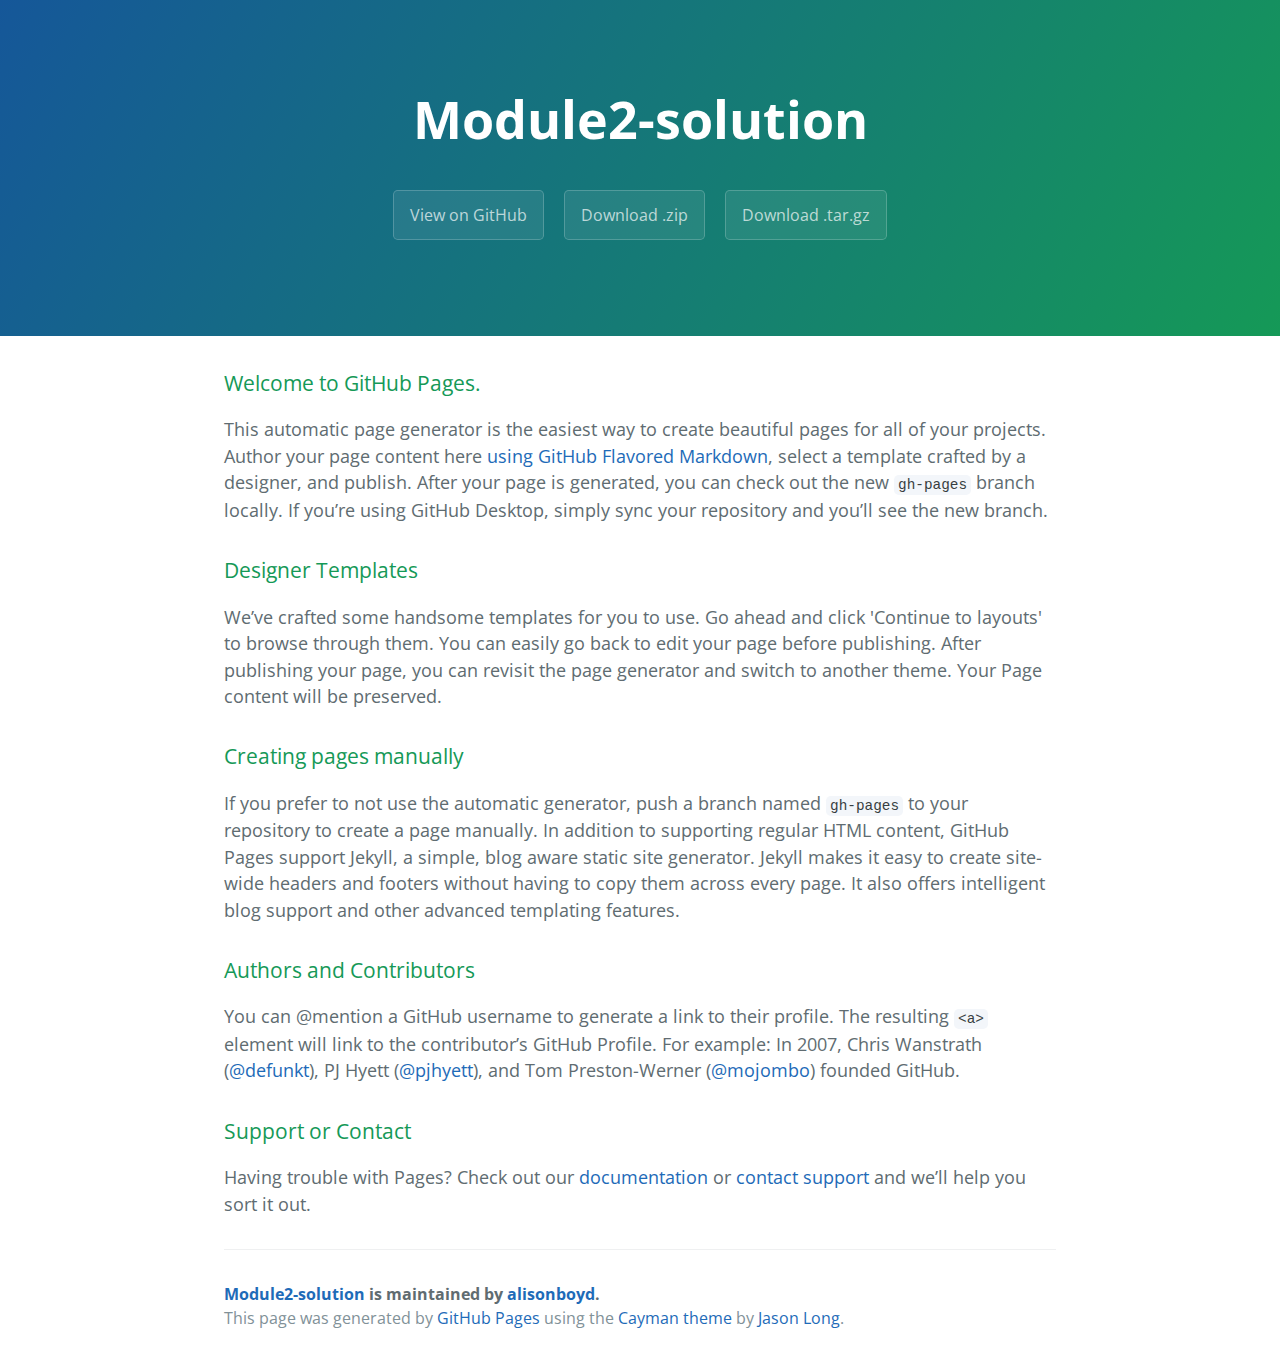
<file: index.html>
<!DOCTYPE html>
<html lang="en-us">
  <head>
    <meta charset="UTF-8">
    <title>Module2-solution by alisonboyd</title>
    <meta name="viewport" content="width=device-width, initial-scale=1">
    <link rel="stylesheet" type="text/css" href="stylesheets/normalize.css" media="screen">
    <link href='https://fonts.googleapis.com/css?family=Open+Sans:400,700' rel='stylesheet' type='text/css'>
    <link rel="stylesheet" type="text/css" href="stylesheets/stylesheet.css" media="screen">
    <link rel="stylesheet" type="text/css" href="stylesheets/github-light.css" media="screen">
  </head>
  <body>
    <section class="page-header">
      <h1 class="project-name">Module2-solution</h1>
      <h2 class="project-tagline"></h2>
      <a href="https://github.com/alisonboyd/module2-solution" class="btn">View on GitHub</a>
      <a href="https://github.com/alisonboyd/module2-solution/zipball/master" class="btn">Download .zip</a>
      <a href="https://github.com/alisonboyd/module2-solution/tarball/master" class="btn">Download .tar.gz</a>
    </section>

    <section class="main-content">
      <h3>
<a id="welcome-to-github-pages" class="anchor" href="#welcome-to-github-pages" aria-hidden="true"><span aria-hidden="true" class="octicon octicon-link"></span></a>Welcome to GitHub Pages.</h3>

<p>This automatic page generator is the easiest way to create beautiful pages for all of your projects. Author your page content here <a href="https://guides.github.com/features/mastering-markdown/">using GitHub Flavored Markdown</a>, select a template crafted by a designer, and publish. After your page is generated, you can check out the new <code>gh-pages</code> branch locally. If you’re using GitHub Desktop, simply sync your repository and you’ll see the new branch.</p>

<h3>
<a id="designer-templates" class="anchor" href="#designer-templates" aria-hidden="true"><span aria-hidden="true" class="octicon octicon-link"></span></a>Designer Templates</h3>

<p>We’ve crafted some handsome templates for you to use. Go ahead and click 'Continue to layouts' to browse through them. You can easily go back to edit your page before publishing. After publishing your page, you can revisit the page generator and switch to another theme. Your Page content will be preserved.</p>

<h3>
<a id="creating-pages-manually" class="anchor" href="#creating-pages-manually" aria-hidden="true"><span aria-hidden="true" class="octicon octicon-link"></span></a>Creating pages manually</h3>

<p>If you prefer to not use the automatic generator, push a branch named <code>gh-pages</code> to your repository to create a page manually. In addition to supporting regular HTML content, GitHub Pages support Jekyll, a simple, blog aware static site generator. Jekyll makes it easy to create site-wide headers and footers without having to copy them across every page. It also offers intelligent blog support and other advanced templating features.</p>

<h3>
<a id="authors-and-contributors" class="anchor" href="#authors-and-contributors" aria-hidden="true"><span aria-hidden="true" class="octicon octicon-link"></span></a>Authors and Contributors</h3>

<p>You can @mention a GitHub username to generate a link to their profile. The resulting <code>&lt;a&gt;</code> element will link to the contributor’s GitHub Profile. For example: In 2007, Chris Wanstrath (<a href="https://github.com/defunkt" class="user-mention">@defunkt</a>), PJ Hyett (<a href="https://github.com/pjhyett" class="user-mention">@pjhyett</a>), and Tom Preston-Werner (<a href="https://github.com/mojombo" class="user-mention">@mojombo</a>) founded GitHub.</p>

<h3>
<a id="support-or-contact" class="anchor" href="#support-or-contact" aria-hidden="true"><span aria-hidden="true" class="octicon octicon-link"></span></a>Support or Contact</h3>

<p>Having trouble with Pages? Check out our <a href="https://help.github.com/pages">documentation</a> or <a href="https://github.com/contact">contact support</a> and we’ll help you sort it out.</p>

      <footer class="site-footer">
        <span class="site-footer-owner"><a href="https://github.com/alisonboyd/module2-solution">Module2-solution</a> is maintained by <a href="https://github.com/alisonboyd">alisonboyd</a>.</span>

        <span class="site-footer-credits">This page was generated by <a href="https://pages.github.com">GitHub Pages</a> using the <a href="https://github.com/jasonlong/cayman-theme">Cayman theme</a> by <a href="https://twitter.com/jasonlong">Jason Long</a>.</span>
      </footer>

    </section>

  
  </body>
</html>
</file>
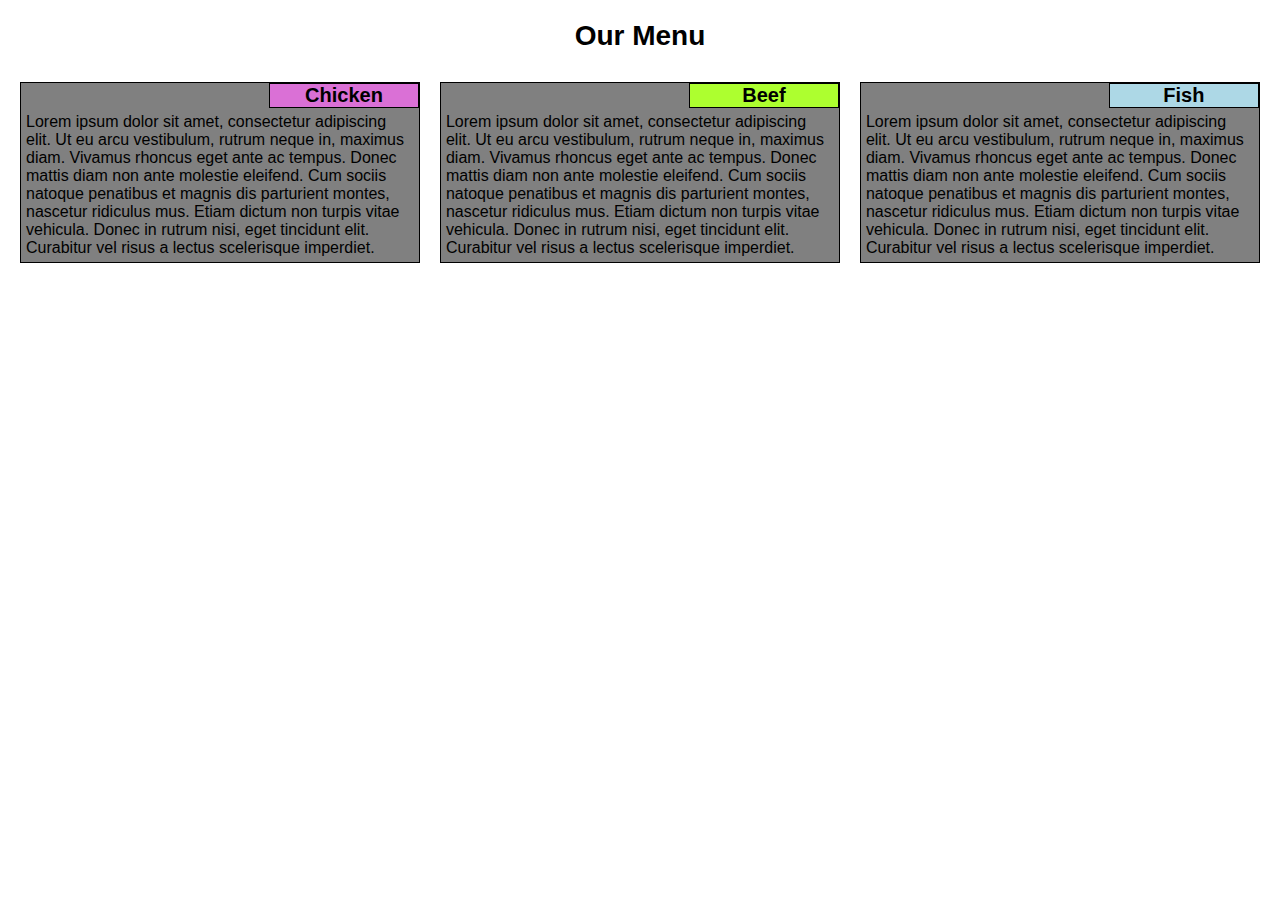
<file: site/index.html>
<!DOCTYPE html>
<html>
<head>
	<meta charset="utf-8">
	<meta name="viewport" content="width=device-width, initial-scale=1">
	<title>Homework 1, Week 2</title>
  <link rel="stylesheet" href="style.css">
	<style type="text/css">
	</style>
</head>
<body>
<h1>Our Menu</h1>

<div id="allboxes">
<div class="col-lg-4 col-md-6 col-sm-12">
<section>	
	<h2 id="chicken">Chicken</h2>
	<div class="sectioncontent">Lorem ipsum dolor sit amet, consectetur adipiscing elit. Ut eu arcu vestibulum, rutrum neque in, maximus diam. Vivamus rhoncus eget ante ac tempus. Donec mattis diam non ante molestie eleifend. Cum sociis natoque penatibus et magnis dis parturient montes, nascetur ridiculus mus. Etiam dictum non turpis vitae vehicula. Donec in rutrum nisi, eget tincidunt elit. Curabitur vel risus a lectus scelerisque imperdiet.  </div>
</section>
</div>

<div class="col-lg-4 col-md-6 col-sm-12">
<section>
	<h2 id="beef">Beef</h2>
	<div class="sectioncontent">Lorem ipsum dolor sit amet, consectetur adipiscing elit. Ut eu arcu vestibulum, rutrum neque in, maximus diam. Vivamus rhoncus eget ante ac tempus. Donec mattis diam non ante molestie eleifend. Cum sociis natoque penatibus et magnis dis parturient montes, nascetur ridiculus mus. Etiam dictum non turpis vitae vehicula. Donec in rutrum nisi, eget tincidunt elit. Curabitur vel risus a lectus scelerisque imperdiet. </div>
</section>	
</div>

<div class="col-lg-4 col-md-12 col-sm-12">
<section>
	<h2 id="fish">Fish</h2>
	<div class = "sectioncontent">Lorem ipsum dolor sit amet, consectetur adipiscing elit. Ut eu arcu vestibulum, rutrum neque in, maximus diam. Vivamus rhoncus eget ante ac tempus. Donec mattis diam non ante molestie eleifend. Cum sociis natoque penatibus et magnis dis parturient montes, nascetur ridiculus mus. Etiam dictum non turpis vitae vehicula. Donec in rutrum nisi, eget tincidunt elit. Curabitur vel risus a lectus scelerisque imperdiet. </div>
</section>
</div>
</div>
</body>
</html>
</file>
<file: stylesheets/stylesheet.css>
* {
  box-sizing: border-box; }

body {
  padding: 0;
  margin: 0;
  font-family: "Open Sans", "Helvetica Neue", Helvetica, Arial, sans-serif;
  font-size: 16px;
  line-height: 1.5;
  color: #606c71; }

a {
  color: #1e6bb8;
  text-decoration: none; }
  a:hover {
    text-decoration: underline; }

.btn {
  display: inline-block;
  margin-bottom: 1rem;
  color: rgba(255, 255, 255, 0.7);
  background-color: rgba(255, 255, 255, 0.08);
  border-color: rgba(255, 255, 255, 0.2);
  border-style: solid;
  border-width: 1px;
  border-radius: 0.3rem;
  transition: color 0.2s, background-color 0.2s, border-color 0.2s; }
  .btn + .btn {
    margin-left: 1rem; }

.btn:hover {
  color: rgba(255, 255, 255, 0.8);
  text-decoration: none;
  background-color: rgba(255, 255, 255, 0.2);
  border-color: rgba(255, 255, 255, 0.3); }

@media screen and (min-width: 64em) {
  .btn {
    padding: 0.75rem 1rem; } }

@media screen and (min-width: 42em) and (max-width: 64em) {
  .btn {
    padding: 0.6rem 0.9rem;
    font-size: 0.9rem; } }

@media screen and (max-width: 42em) {
  .btn {
    display: block;
    width: 100%;
    padding: 0.75rem;
    font-size: 0.9rem; }
    .btn + .btn {
      margin-top: 1rem;
      margin-left: 0; } }

.page-header {
  color: #fff;
  text-align: center;
  background-color: #159957;
  background-image: linear-gradient(120deg, #155799, #159957); }

@media screen and (min-width: 64em) {
  .page-header {
    padding: 5rem 6rem; } }

@media screen and (min-width: 42em) and (max-width: 64em) {
  .page-header {
    padding: 3rem 4rem; } }

@media screen and (max-width: 42em) {
  .page-header {
    padding: 2rem 1rem; } }

.project-name {
  margin-top: 0;
  margin-bottom: 0.1rem; }

@media screen and (min-width: 64em) {
  .project-name {
    font-size: 3.25rem; } }

@media screen and (min-width: 42em) and (max-width: 64em) {
  .project-name {
    font-size: 2.25rem; } }

@media screen and (max-width: 42em) {
  .project-name {
    font-size: 1.75rem; } }

.project-tagline {
  margin-bottom: 2rem;
  font-weight: normal;
  opacity: 0.7; }

@media screen and (min-width: 64em) {
  .project-tagline {
    font-size: 1.25rem; } }

@media screen and (min-width: 42em) and (max-width: 64em) {
  .project-tagline {
    font-size: 1.15rem; } }

@media screen and (max-width: 42em) {
  .project-tagline {
    font-size: 1rem; } }

.main-content :first-child {
  margin-top: 0; }
.main-content img {
  max-width: 100%; }
.main-content h1, .main-content h2, .main-content h3, .main-content h4, .main-content h5, .main-content h6 {
  margin-top: 2rem;
  margin-bottom: 1rem;
  font-weight: normal;
  color: #159957; }
.main-content p {
  margin-bottom: 1em; }
.main-content code {
  padding: 2px 4px;
  font-family: Consolas, "Liberation Mono", Menlo, Courier, monospace;
  font-size: 0.9rem;
  color: #383e41;
  background-color: #f3f6fa;
  border-radius: 0.3rem; }
.main-content pre {
  padding: 0.8rem;
  margin-top: 0;
  margin-bottom: 1rem;
  font: 1rem Consolas, "Liberation Mono", Menlo, Courier, monospace;
  color: #567482;
  word-wrap: normal;
  background-color: #f3f6fa;
  border: solid 1px #dce6f0;
  border-radius: 0.3rem; }
  .main-content pre > code {
    padding: 0;
    margin: 0;
    font-size: 0.9rem;
    color: #567482;
    word-break: normal;
    white-space: pre;
    background: transparent;
    border: 0; }
.main-content .highlight {
  margin-bottom: 1rem; }
  .main-content .highlight pre {
    margin-bottom: 0;
    word-break: normal; }
.main-content .highlight pre, .main-content pre {
  padding: 0.8rem;
  overflow: auto;
  font-size: 0.9rem;
  line-height: 1.45;
  border-radius: 0.3rem; }
.main-content pre code, .main-content pre tt {
  display: inline;
  max-width: initial;
  padding: 0;
  margin: 0;
  overflow: initial;
  line-height: inherit;
  word-wrap: normal;
  background-color: transparent;
  border: 0; }
  .main-content pre code:before, .main-content pre code:after, .main-content pre tt:before, .main-content pre tt:after {
    content: normal; }
.main-content ul, .main-content ol {
  margin-top: 0; }
.main-content blockquote {
  padding: 0 1rem;
  margin-left: 0;
  color: #819198;
  border-left: 0.3rem solid #dce6f0; }
  .main-content blockquote > :first-child {
    margin-top: 0; }
  .main-content blockquote > :last-child {
    margin-bottom: 0; }
.main-content table {
  display: block;
  width: 100%;
  overflow: auto;
  word-break: normal;
  word-break: keep-all; }
  .main-content table th {
    font-weight: bold; }
  .main-content table th, .main-content table td {
    padding: 0.5rem 1rem;
    border: 1px solid #e9ebec; }
.main-content dl {
  padding: 0; }
  .main-content dl dt {
    padding: 0;
    margin-top: 1rem;
    font-size: 1rem;
    font-weight: bold; }
  .main-content dl dd {
    padding: 0;
    margin-bottom: 1rem; }
.main-content hr {
  height: 2px;
  padding: 0;
  margin: 1rem 0;
  background-color: #eff0f1;
  border: 0; }

@media screen and (min-width: 64em) {
  .main-content {
    max-width: 64rem;
    padding: 2rem 6rem;
    margin: 0 auto;
    font-size: 1.1rem; } }

@media screen and (min-width: 42em) and (max-width: 64em) {
  .main-content {
    padding: 2rem 4rem;
    font-size: 1.1rem; } }

@media screen and (max-width: 42em) {
  .main-content {
    padding: 2rem 1rem;
    font-size: 1rem; } }

.site-footer {
  padding-top: 2rem;
  margin-top: 2rem;
  border-top: solid 1px #eff0f1; }

.site-footer-owner {
  display: block;
  font-weight: bold; }

.site-footer-credits {
  color: #819198; }

@media screen and (min-width: 64em) {
  .site-footer {
    font-size: 1rem; } }

@media screen and (min-width: 42em) and (max-width: 64em) {
  .site-footer {
    font-size: 1rem; } }

@media screen and (max-width: 42em) {
  .site-footer {
    font-size: 0.9rem; } }
</file>
<file: stylesheets/github-light.css>
/*
The MIT License (MIT)

Copyright (c) 2016 GitHub, Inc.

Permission is hereby granted, free of charge, to any person obtaining a copy
of this software and associated documentation files (the "Software"), to deal
in the Software without restriction, including without limitation the rights
to use, copy, modify, merge, publish, distribute, sublicense, and/or sell
copies of the Software, and to permit persons to whom the Software is
furnished to do so, subject to the following conditions:

The above copyright notice and this permission notice shall be included in all
copies or substantial portions of the Software.

THE SOFTWARE IS PROVIDED "AS IS", WITHOUT WARRANTY OF ANY KIND, EXPRESS OR
IMPLIED, INCLUDING BUT NOT LIMITED TO THE WARRANTIES OF MERCHANTABILITY,
FITNESS FOR A PARTICULAR PURPOSE AND NONINFRINGEMENT. IN NO EVENT SHALL THE
AUTHORS OR COPYRIGHT HOLDERS BE LIABLE FOR ANY CLAIM, DAMAGES OR OTHER
LIABILITY, WHETHER IN AN ACTION OF CONTRACT, TORT OR OTHERWISE, ARISING FROM,
OUT OF OR IN CONNECTION WITH THE SOFTWARE OR THE USE OR OTHER DEALINGS IN THE
SOFTWARE.

*/

.pl-c /* comment */ {
  color: #969896;
}

.pl-c1 /* constant, variable.other.constant, support, meta.property-name, support.constant, support.variable, meta.module-reference, markup.raw, meta.diff.header */,
.pl-s .pl-v /* string variable */ {
  color: #0086b3;
}

.pl-e /* entity */,
.pl-en /* entity.name */ {
  color: #795da3;
}

.pl-smi /* variable.parameter.function, storage.modifier.package, storage.modifier.import, storage.type.java, variable.other */,
.pl-s .pl-s1 /* string source */ {
  color: #333;
}

.pl-ent /* entity.name.tag */ {
  color: #63a35c;
}

.pl-k /* keyword, storage, storage.type */ {
  color: #a71d5d;
}

.pl-s /* string */,
.pl-pds /* punctuation.definition.string, string.regexp.character-class */,
.pl-s .pl-pse .pl-s1 /* string punctuation.section.embedded source */,
.pl-sr /* string.regexp */,
.pl-sr .pl-cce /* string.regexp constant.character.escape */,
.pl-sr .pl-sre /* string.regexp source.ruby.embedded */,
.pl-sr .pl-sra /* string.regexp string.regexp.arbitrary-repitition */ {
  color: #183691;
}

.pl-v /* variable */ {
  color: #ed6a43;
}

.pl-id /* invalid.deprecated */ {
  color: #b52a1d;
}

.pl-ii /* invalid.illegal */ {
  color: #f8f8f8;
  background-color: #b52a1d;
}

.pl-sr .pl-cce /* string.regexp constant.character.escape */ {
  font-weight: bold;
  color: #63a35c;
}

.pl-ml /* markup.list */ {
  color: #693a17;
}

.pl-mh /* markup.heading */,
.pl-mh .pl-en /* markup.heading entity.name */,
.pl-ms /* meta.separator */ {
  font-weight: bold;
  color: #1d3e81;
}

.pl-mq /* markup.quote */ {
  color: #008080;
}

.pl-mi /* markup.italic */ {
  font-style: italic;
  color: #333;
}

.pl-mb /* markup.bold */ {
  font-weight: bold;
  color: #333;
}

.pl-md /* markup.deleted, meta.diff.header.from-file */ {
  color: #bd2c00;
  background-color: #ffecec;
}

.pl-mi1 /* markup.inserted, meta.diff.header.to-file */ {
  color: #55a532;
  background-color: #eaffea;
}

.pl-mdr /* meta.diff.range */ {
  font-weight: bold;
  color: #795da3;
}

.pl-mo /* meta.output */ {
  color: #1d3e81;
}
</file>
<file: site/style.css>
*{
			box-sizing: border-box;
			margin: 0px;
		}

		body{
			font-family: Helvetica;
			font-size: 16px;
		}

		h1{
			text-align: center;
			padding: 20px;
			font-size: 1.75em;
		}

		section{
			border: 1px solid black;
			background: grey;
			margin-left: 10px;
			margin-right: 10px;
			position: relative;
			margin-bottom: 20px;
		}

		.sectioncontent {
			padding-bottom: 5px;
			padding-left: 5px;
			padding-right: 5px;
			padding-top: 30px;
		}

		h2{
			text-align: center;
			border: 1px solid black;
			width: 150px;
			position: absolute;
			right: 0px;
			font-size: 1.25em
		}

		#chicken{
			background-color: #DA70D6
		}

		#beef{
			background-color: #ADFF2F
		}

		#fish{
			background-color: #ADD8E6
		}

		#allboxes{
			margin: 10px;
		}
		@media (min-width: 992px){
  .col-lg-1, .col-lg-2, .col-lg-3, .col-lg-4, .col-lg-5, .col-lg-6, .col-lg-7, .col-lg-8, .col-lg-9, .col-lg-10, .col-lg-11, .col-lg-12 {
   float: left;
  }
  .col-lg-1 {
    width: 8.33%;
  }
  .col-lg-2 {
    width: 16.66%;
  }
  .col-lg-3 {
    width: 25%;
  }
  .col-lg-4 {
    width: 33.33%;
  }
  .col-lg-5 {
    width: 41.66%;
  }
  .col-lg-6 {
    width: 50%;
  }
  .col-lg-7 {
    width: 58.33%;
  }
  .col-lg-8 {
    width: 66.66%;
  }
  .col-lg-9 {
    width: 74.99%;
  }
  .col-lg-10 {
    width: 83.33%;
  }
  .col-lg-11 {
    width: 91.66%;
  }
  .col-lg-12 {
    width: 100%;
  }
}	

		@media (min-width: 768px) and (max-width: 991px){
  .col-md-1, .col-md-2, .col-md-3, .col-md-4, .col-md-5, .col-md-6, .col-md-7, .col-md-8, .col-md-9, .col-md-10, .col-md-11, .col-md-12 {
    float: left;
  }
  .col-md-1 {
    width: 8.33%;
  }
  .col-md-2 {
    width: 16.66%;
  }
  .col-md-3 {
    width: 25%;
  }
  .col-md-4 {
    width: 33.33%;
  }
  .col-md-5 {
    width: 41.66%;
  }
  .col-md-6 {
    width: 50%;
  }
  .col-md-7 {
    width: 58.33%;
  }
  .col-md-8 {
    width: 66.66%;
  }
  .col-md-9 {
    width: 74.99%;
  }
  .col-md-10 {
    width: 83.33%;
  }
  .col-md-11 {
    width: 91.66%;
  }
  .col-md-12 {
    width: 100%;
  }

		}	

		@media (max-width: 767px) {
  .col-sm-1, .col-sm-2, .col-sm-3, .col-sm-4, .col-sm-5, .col-sm-6, .col-sm-7, .col-sm-8, .col-sm-9, .col-sm-10, .col-sm-11, .col-sm-12 {
    float: left;
  }
  .col-sm-1 {
    width: 8.33%;
  }
  .col-sm-2 {
    width: 16.66%;
  }
  .col-sm-3 {
    width: 25%;
  }
  .col-sm-4 {
    width: 33.33%;
  }
  .col-sm-5 {
    width: 41.66%;
  }
  .col-sm-6 {
    width: 50%;
  }
  .col-sm-7 {
    width: 58.33%;
  }
  .col-sm-8 {
    width: 66.66%;
  }
  .col-sm-9 {
    width: 74.99%;
  }
  .col-sm-10 {
    width: 83.33%;
  }
  .col-sm-11 {
    width: 91.66%;
  }
  .col-sm-12 {
    width: 100%;
  }
		}
</file>
